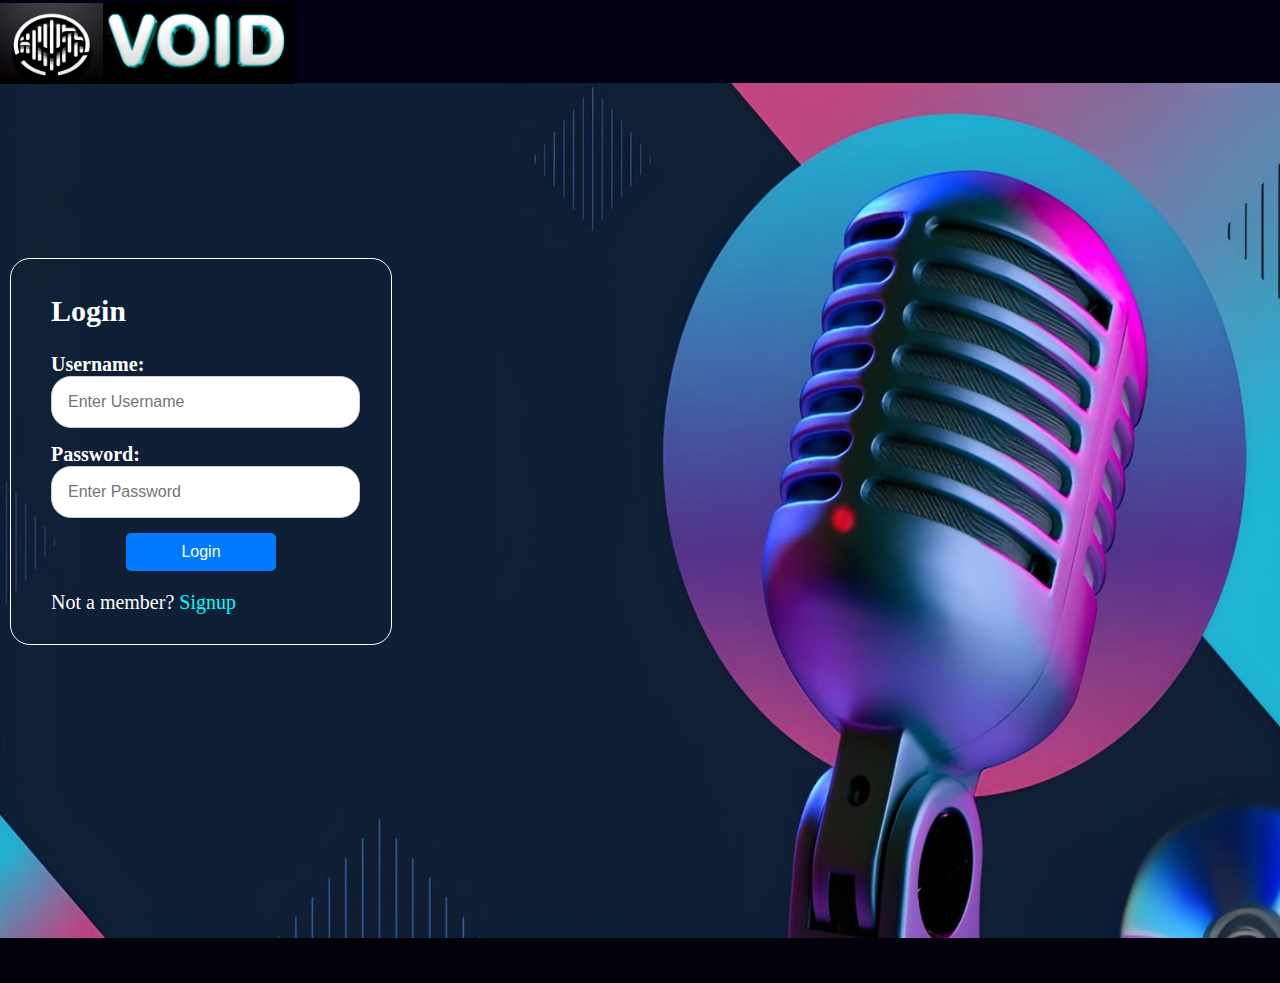
<file: login.html>
<!DOCTYPE html>
<html lang="en">
<head>
<meta charset="UTF-8">
    <meta name="viewport" content="width=device-width, initial-scale=1.0">
    <title>Login Page</title>
    <link rel="stylesheet" href="login.css">
    <style>
        @import url('https://fonts.googleapis.com/css2?family=Roboto+Slab:wght@100..900&display=swap');
        @import url('https://fonts.googleapis.com/css2?family=Montserrat:ital,wght@0,100..900;1,100..900&display=swap');
        body{
            background-image: url("login.png");
        }
    </style>
</head>
<body>
    <nav><img class = "logo" src="logo.png" ></nav>
    <div class="container" >
        <div class ="box">
            <form class="login-form" action="login.php" method="post">
                <h2>Login</h2>
                <div class="form-group">
                    <label for="username">Username:</label>
                    <input type="text" id="username" name="username" required placeholder="Enter Username">
                </div>
                <div class="form-group">
                    <label for="password">Password:</label>
                    <input type="password" id="password" name="password" required placeholder="Enter Password">
                </div>
       
                <button type="submit">Login</button>
                <p>Not a member? <a href="signin.html">Signup</a></p>
            </form>
        </div>
        
    </div>
</body>
</html>
</file>
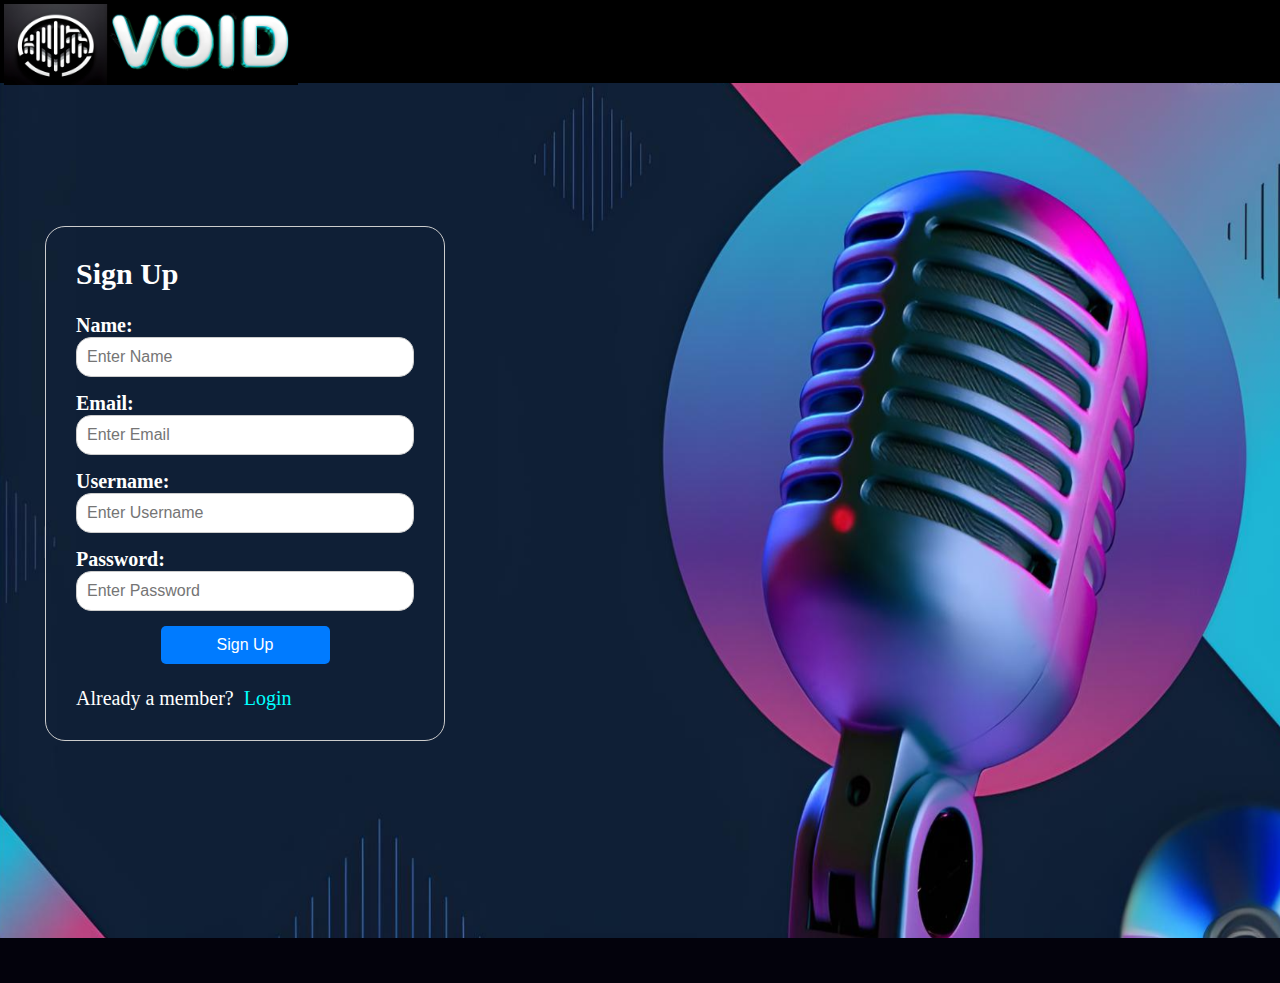
<file: signin.html>
<!DOCTYPE html>
<html lang="en">
<head>
<meta charset="UTF-8">
<meta name="viewport" content="width=device-width, initial-scale=1.0">
<title>Signup Page</title>
<link rel="stylesheet" href="signin.css">
<style>
/* Additional inline styles can be added here if needed */
.signup-form a {
    display: inline; /* Make the anchor tag display inline */
    margin-left: 5px; /* Add some margin between the "Sign Up" button and the "Login" link */
}

</style>
</head>
<body>
<nav><img class = "logo" src="logo.png" ></nav>
<div class="container">
    
    <div class="signup-box">
        <form class="signup-form" action="signin.php" method="post">
            <h2>Sign Up</h2><br>
            <div class="form-group">
                <label for="name">Name:</label><br>
                <input type="text" id="name" name="name" required placeholder="Enter Name">
            </div>
            <div class="form-group">
                <label for="email">Email:</label><br>
                <input type="email" id="email" name="email" required placeholder="Enter Email">
            </div>
            <div class="form-group">
                <label for="username">Username:</label><br>
                <input type="text" id="username" name="username" required placeholder="Enter Username">
            </div>
            <div class="form-group">
                <label for="password">Password:</label><br>
                <input type="password" id="password" name="password" required placeholder="Enter Password">
            </div>
            <button type="submit">Sign Up</button><br>
            <p class = "already">Already a member?</span><a href="login.html">&nbsp;Login</a></p> 
        </form>
    </div>
</div>
</body>
</html>
</file>
<file: login.css>
body, html {
    margin: 0;
    padding: 0;
    height: 100%;
}
/*body
{
    background-image:url("new1.png");
    background-repeat: no-repeat;
    background-size: 100% 100%;
}*/
.container {
    display: flex;
    justify-content: center;
    align-items: center;
    height: 100vh;
    width: 100%;
    background-color: #03020c;
    background-image: url(signup.png);
    background-repeat: no-repeat;
    background-size: 103% 95%;
    /*background-image: url("new1.png");/*background.jpg' with your image path */
    
}
.box
{
    margin-right: 200px;

    height: 400px;
    width: 500px;
    
    font-size: 20px;
    /*font-family:'Montserrat';*/
    border-radius: 20px;
    margin-bottom: 150px;
    /*background-color: #fff;*/
    margin-left:10px;
    margin-right: 800px;
    color: white;
}
label {
    font-weight: bold;
}

.login-form {
    /* background-color: rgba(255, 255, 255, 0.8); Adjust opacity as needed */
    width: 300px;
   padding: 40px;
    border-radius: 20px;
    padding-top: 10px;
    
    padding-bottom: 10px;
    opacity:initial;
    display: flex ;
    flex-direction: column;
    align-content: center;
    
    border: 1px solid #ccc;
    border-color: white;
    color: white;
    
}

.form-group {
    margin-bottom: 15px;
    display: flex ;
    flex-direction: column;
    margin-right: 25px;
    color: white;
    
}
nav
{
    height: 83px;
    color: #000000;
}
.logo{
    height: 81px;
    margin-top: 3px;
}
label {
    display: block;
}

input[type="text"],
input[type="email"],
input[type="password"] {
    width: 100%;
    padding: 16px;
    border: 1px solid #ccc;
    border-radius: 20px;
    font-size: 16px;
}

button {
    width: 45%;
    padding: 10px;
    border: none;
    background-color: #007bff;
    color: #fff;
    cursor: pointer;
    border-radius: 12px
}
button[type="submit"] {
    width: 50%;
    padding: 10px;
    border: none;
    border-radius: 5px;
    margin-left: 25%;
    background-color: #007bff;
    color: #fff;
    font-size: 16px;
    cursor: pointer;
}

button:hover {
    background-color: #0056b3;
}
button[type="submit"]:hover {
    background-color: #0056b3;
}
a{
    text-decoration: none;
    display: inline;
    color: aqua;
}
</file>
<file: signin.css>
/* styles.css */

/* Reset default margin and padding */
* {
    margin: 0;
    padding: 0;
    box-sizing: border-box;
}

/* Apply styles to the container */
.container {
    display: flex;
    justify-content: center;
    align-items: center;
    height: 100vh;
    width: 100%;
    background-color: #03020c;
    background-image: url(signup.png);
    background-repeat: no-repeat;
    background-size: 103% 95%;
}

/* Apply styles to the signup box */
.signup-box {
    width: 400px;
    padding: 30px;
    border: 1px solid #ccc;
    border-radius: 20px;
    /*background-color: #fff;*/
    margin-left:10px;
    margin-right: 800px;
    color: white;
    margin-bottom: 100px;
    font-size: 20px;
}
a{
    color: aqua;
}

/* Apply styles to the signup form */
.signup-form {
    display: flex;
    flex-direction: column;
}

/* Apply styles to form groups (labels and inputs) */
.form-group {
    margin-bottom: 15px;
}

/* Apply styles to labels */
label {
    font-weight: bold;
}
nav {
    height: 83px; /* Adjust height as needed */
    background-color: #000000;
   padding: 4px;
    display: flex;
    
    /* Adjust padding as needed */
}

.logo {
    height: 81px; /* Adjust logo height as needed */
}
/* Apply styles to inputs */
input[type="text"],
input[type="email"],
input[type="password"] {
    width: 100%;
    padding: 10px;
    border: 1px solid #ccc;
    border-radius: 15px;
    font-size: 16px;
}

/* Apply styles to the submit button */
button[type="submit"] {
    width: 50%;
    padding: 10px;
    border: none;
    border-radius: 5px;
    margin-left: 25%;
    background-color: #007bff;
    color: #fff;
    font-size: 16px;
    cursor: pointer;
}


/* Apply styles to the submit button on hover */
button[type="submit"]:hover {
    background-color: #0056b3;
}
a{
    text-decoration: none;
    display: inline;
}

.already
{
    display: inline-block;
}
</file>
